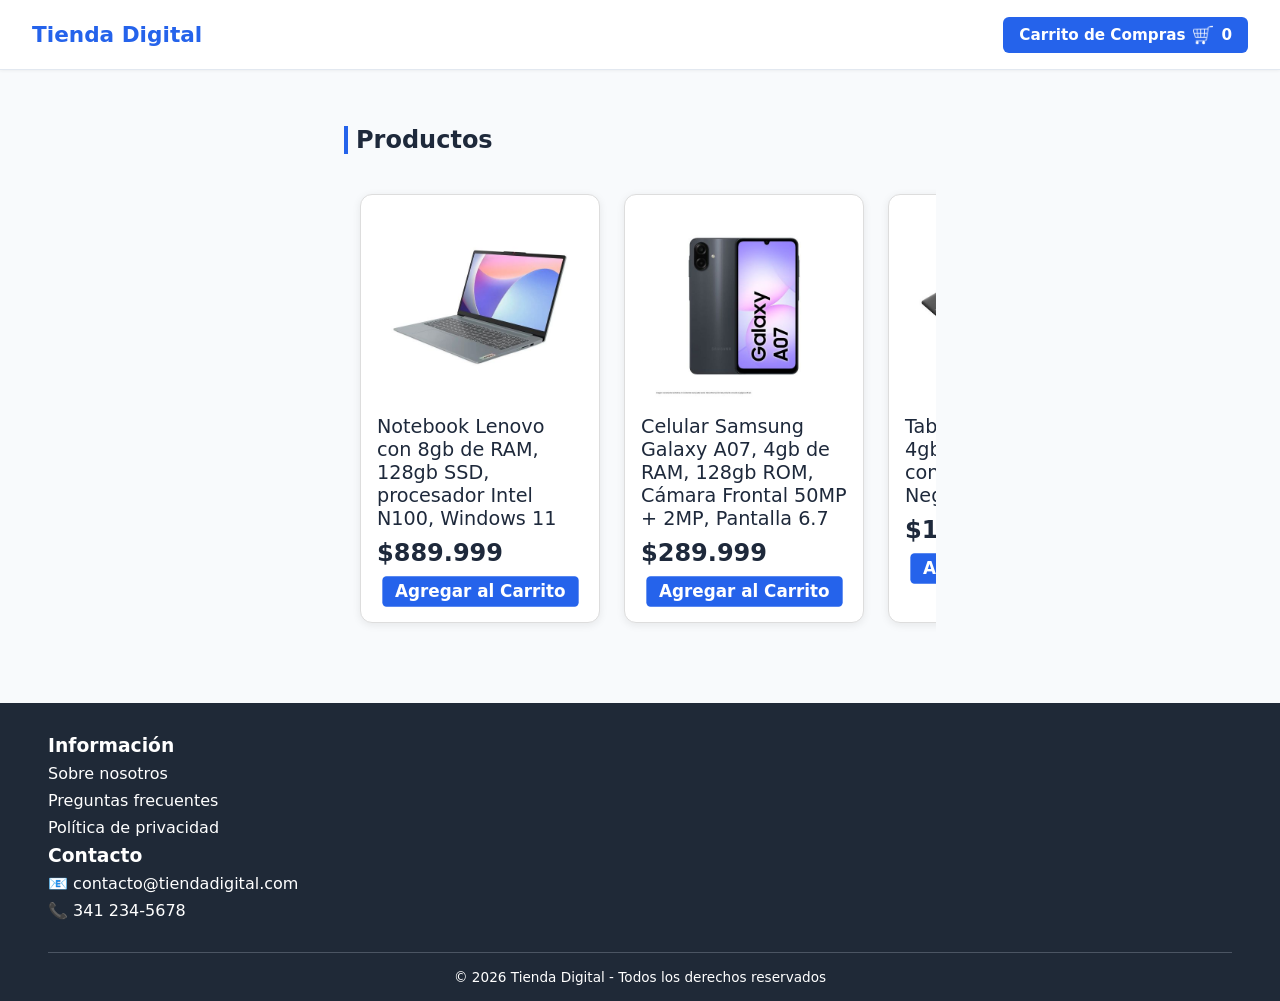
<file: index.html>
<!doctype html>
<html lang="en">
    <head>
        <meta charset="UTF-8" />
        <meta name="viewport" content="width=device-width, initial-scale=1.0" />
        <title>Tienda</title>
        <link rel="stylesheet" href="styles.css" />
    </head>
    <body>
        <header>
            <h1>Tienda Digital</h1>
            <a href="carrito.html"
                >Carrito de Compras <img src="assets/img/carrito.png" />
                <p id="cantidadDeProductos">0</p>
            </a>
        </header>

        <main>
            <h2>Productos</h2>
            <div id="listaProductos"></div>
        </main>
        <script src="producto.js"></script>
        <!--Información de los productos-->
        <script src="inicio.js"></script>

        <footer>
            <div class="footerSeccion">
                <h3>Información</h3>
                <p>Sobre nosotros</p>
                <p>Preguntas frecuentes</p>
                <p>Política de privacidad</p>
            </div>

            <div class="footerSeccion">
                <h3>Contacto</h3>
                <p>📧 contacto@tiendadigital.com</p>
                <p>📞 341 234-5678</p>
            </div>
            <div class="footerCopyright">
                © 2026 Tienda Digital - Todos los derechos reservados
            </div>
        </footer>
    </body>
</html>
</file>
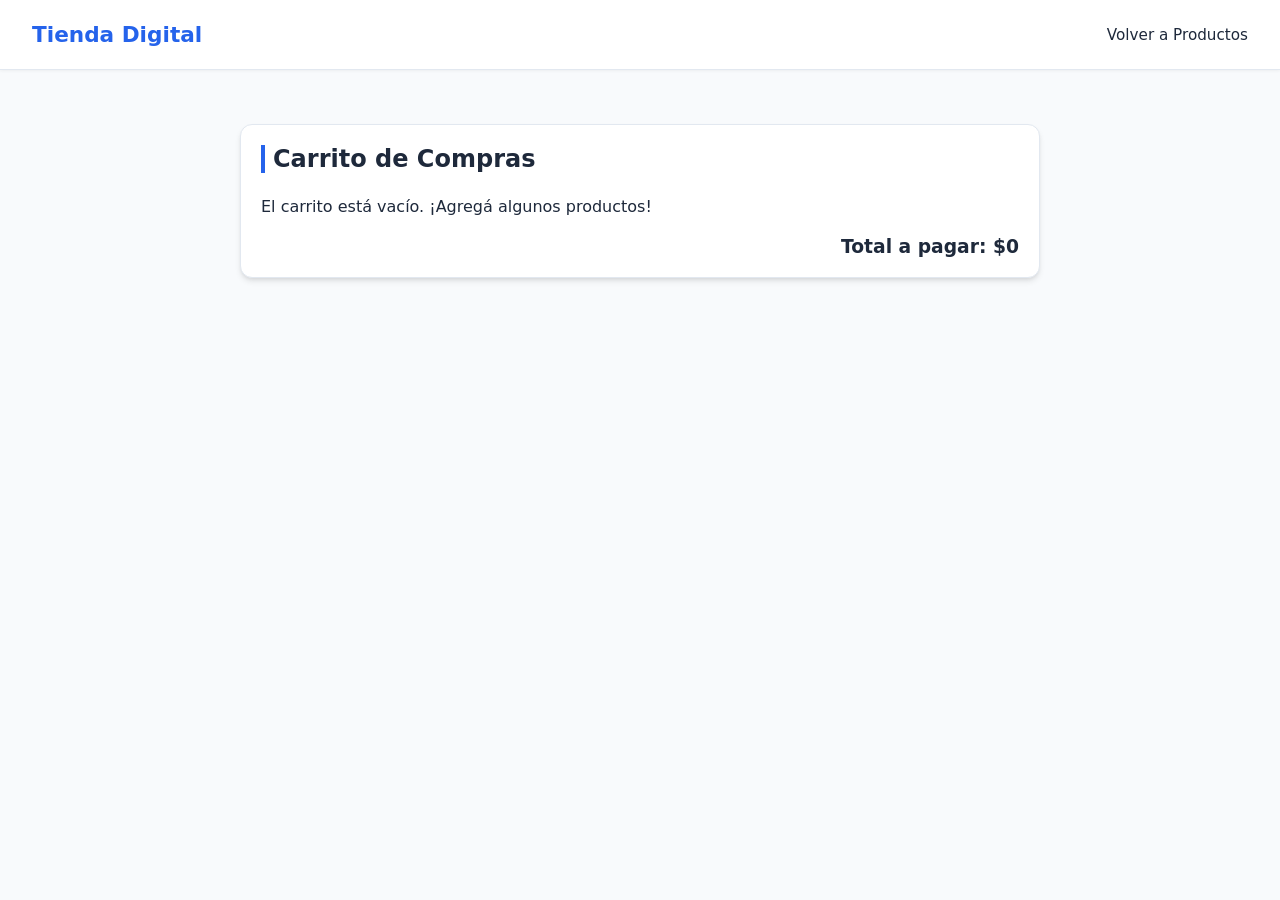
<file: carrito.html>
<!DOCTYPE html>
<html lang="es">
<head>
    <meta charset="UTF-8">
    <meta name="viewport" content="width=device-width, initial-scale=1.0">
    <title>Carrito de Compras</title>
    <link rel="stylesheet" href="styles.css">
    <script src="carrito.js"></script>
</head>
<body>
    <header>
        <h1>Tienda Digital</h1>
        <a href="index.html">Volver a Productos</a>
    </header>

    <main class="contenedor-carrito">
        <h2>Carrito de Compras</h2>
        
   
        <div id="lista-carrito"></div>
        
        <div class="resumen-total">
            <h3>Total a pagar: $<span id="precio-total">0</span></h3>
            <!-- Este botón redirige a la página del formulario -->
            <a href="nuevregistro.html" class="btn-ir-pagar">Ir a Pagar</a>
        </div>
    </main>

</body>
</html>
</file>
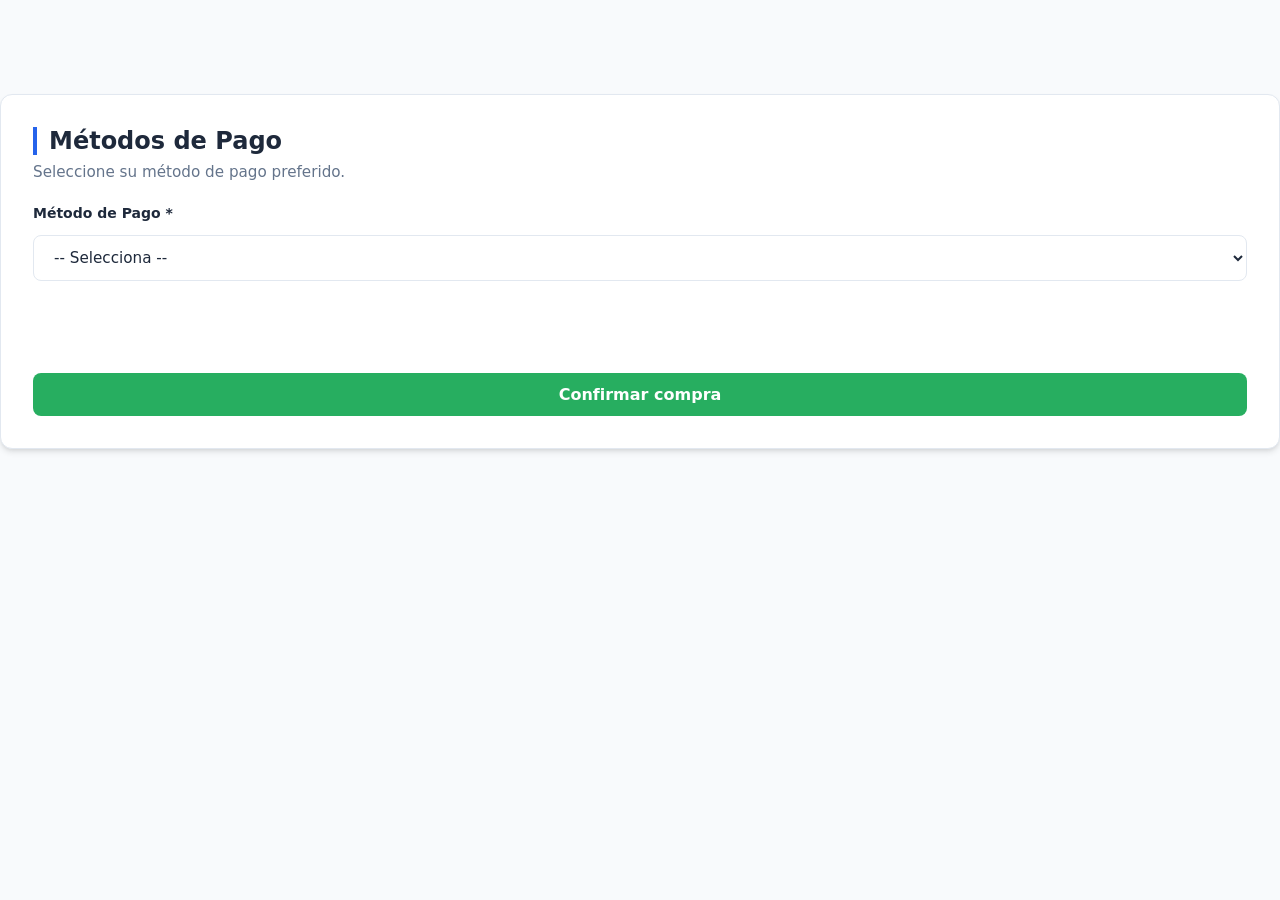
<file: formulario.html>
<!DOCTYPE html>
<html lang="es">

<head>
  <meta charset="UTF-8">
  <meta name="viewport" content="width=device-width, initial-scale=1.0">
  <title>Sistema de Registro</title>
  <script src="scriptformulario.js" defer></script>
  <link rel="stylesheet" href="styles.css">
</head>

<body>

      <!--Metodos  pago-->
      <div class="card">
        <h2>Métodos de Pago</h2>
        <p class="subtitle">Seleccione su método de pago preferido.</p>

        <form id="metodoPagoForm" novalidate>
          <div class="form-group full-width" id="group-metodoPago">
            <label>Método de Pago *</label>
            <div class="options-group">
              <select id="metodoPago">
                <option value="">-- Selecciona --</option>
                <option value="efectivo">Efectivo</option>
                <option value="debito">Tarjeta de Débito</option>
                <option value="credito">Tarjeta de Crédito</option>
                <option value="transferencia">Transferencia Bancaria</option>
              </select>
              <span class="status-icon"></span>
            </div>
            <span class="feedback"></span>
          </div>
          <!-- Sección para Efectivo -->
          <div id="infoEfectivo" style="display: none;">
            <p>Aviso: El pago en efectivo es únicamente con retiro en sucursal.</p>
          </div>

          <!-- Sección para Tarjetas (Aquí es donde pide los 16 números) -->
          <div id="infoTarjeta" style="display: none;">
            <h3>Datos de la Tarjeta</h3>
            <div>
              <label>Número de tarjeta:</label>
              <input type="text" id="numTarjeta" maxlength="16" placeholder="XXXX XXXX XXXX XXXX">
            </div>
            <div>
              <label>Fecha de vencimiento:</label>
              <input type="text" id="vencimiento" placeholder="MM/AA">
            </div>
            <div>
              <label>CVV:</label>
              <input type="password" id="cvv" maxlength="4" placeholder="123">
            </div>
            <div>
              <label>Titular:</label>
              <input type="text" id="titular" placeholder="Nombre y apellido">
            </div>
          </div>

          <!-- Sección para Transferencia -->
          <div id="infoTransferencia" style="display: none;">
            <h3>Datos para Transferencia</h3>
            <p>CBU: 0000003100012345678999</p>
            <p>Alias: tienda.digital</p>
            <p>Banco: Banco Galicia</p>
            <p>Titular de la cuenta: JEP S.A</p>
          </div>
          <br>
          <button type="button"id="pagar">Confirmar compra</button>


        </form>
    </section>



  </div>


</body>

</html>
</file>
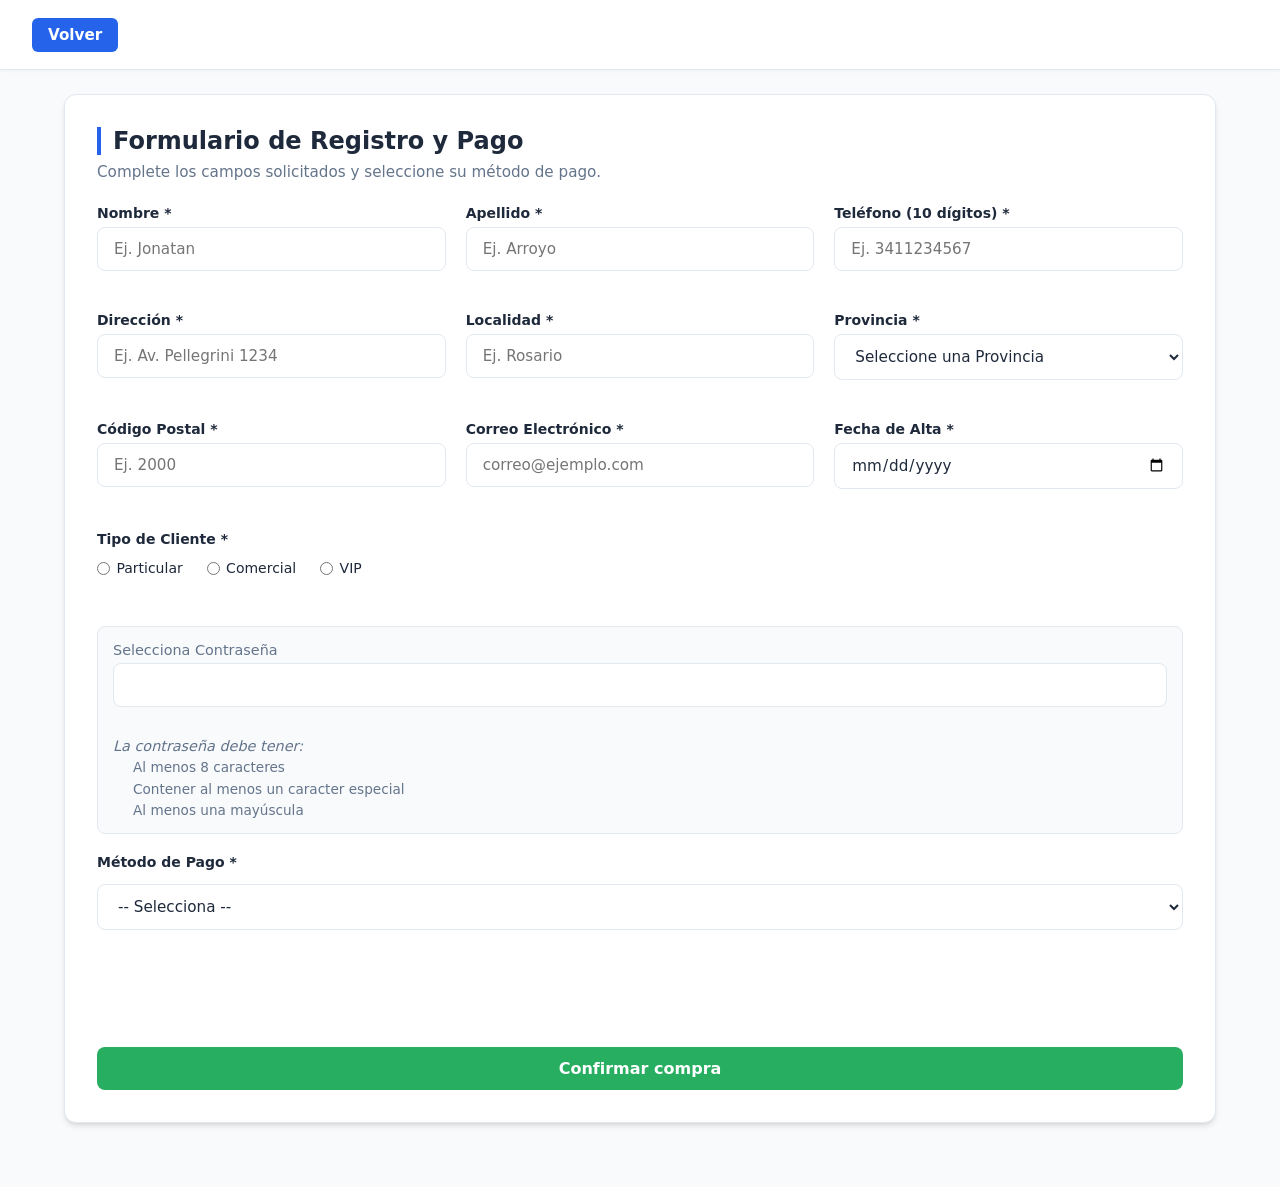
<file: nuevregistro.html>
<!DOCTYPE html>
<html lang="es">

<head>
  <meta charset="UTF-8">
  <meta name="viewport" content="width=device-width, initial-scale=1.0">
  <title>Sistema de Registro y Pago</title>
  <script src="nuevregistro.js" defer></script>
  <link rel="stylesheet" href="styles.css">
</head>

<body>

  <div class="container">

    <!-- NAVEGACIÓN DE SECCIONES -->
    <nav class="nav-tabs">
      <a href="index.html" class="nav-btn">Volver</a>
    </nav>

    <!-- SECCIÓN UNIFICADA: REGISTRO + MÉTODO DE PAGO -->
    <section id="sec-registro" class="tab-content active">
      <div class="card">
        <h2>Formulario de Registro y Pago</h2>
        <p class="subtitle">Complete los campos solicitados y seleccione su método de pago.</p>

        <form id="registroForm" novalidate>
          <input type="hidden" id="userId">

          <div class="form-grid">

            <!-- 1. Nombre -->
            <div class="form-group" id="group-nombre">
              <label for="nombre">Nombre *</label>
              <div class="input-container">
                <input type="text" id="nombre" placeholder="Ej. Jonatan" required>
                <span class="status-icon"></span>
              </div>
              <span class="feedback"></span>
            </div>

            <!-- 2. Apellido -->
            <div class="form-group" id="group-apellido">
              <label for="apellido">Apellido *</label>
              <div class="input-container">
                <input type="text" id="apellido" placeholder="Ej. Arroyo" required>
                <span class="status-icon"></span>
              </div>
              <span class="feedback"></span>
            </div>

            <!-- 3. Teléfono -->
            <div class="form-group" id="group-telefono">
              <label for="telefono">Teléfono (10 dígitos) *</label>
              <div class="input-container">
                <input type="tel" id="telefono" placeholder="Ej. 3411234567" maxlength="10" required>
                <span class="status-icon"></span>
              </div>
              <span class="feedback"></span>
            </div>

            <!-- 4. Dirección -->
            <div class="form-group" id="group-direccion">
              <label for="direccion">Dirección *</label>
              <div class="input-container">
                <input type="text" id="direccion" placeholder="Ej. Av. Pellegrini 1234" required>
                <span class="status-icon"></span>
              </div>
              <span class="feedback"></span>
            </div>

            <!-- 5. Localidad -->
            <div class="form-group" id="group-localidad">
              <label for="localidad">Localidad *</label>
              <div class="input-container">
                <input type="text" id="localidad" placeholder="Ej. Rosario" required>
                <span class="status-icon"></span>
              </div>
              <span class="feedback"></span>
            </div>

            <!-- 6. Provincia (Select) -->
            <div class="form-group" id="group-provincia">
              <label for="provincia">Provincia *</label>
              <div class="input-container">
                <select id="provincia" required>
                  <option value="">Seleccione una Provincia</option>
                  <option value="Santa Fe">Santa Fe</option>
                  <option value="Buenos Aires">Buenos Aires</option>
                  <option value="CABA">CABA</option>
                  <option value="Córdoba">Córdoba</option>
                  <option value="Mendoza">Mendoza</option>
                  <option value="Entre Ríos">Entre Ríos</option>
                  <option value="San Luis">San Luis</option>
                  <option value="Tucumán">Tucumán</option>
                  <option value="Salta">Salta</option>
                  <option value="Jujuy">Jujuy</option>
                  <option value="Chaco">Chaco</option>
                  <option value="Formosa">Formosa</option>
                  <option value="Misiones">Misiones</option>
                  <option value="Corrientes">Corrientes</option>
                  <option value="La Pampa">La Pampa</option>
                  <option value="Neuquén">Neuquén</option>
                  <option value="Río Negro">Río Negro</option>
                  <option value="San Juan">San Juan</option>
                  <option value="Tierra del Fuego">Tierra del Fuego</option>
                  <option value="Chubut">Chubut</option>
                  <option value="Catamarca">Catamarca</option>
                  <option value="La Rioja">La Rioja</option>
                  <option value="Santa Cruz">Santa Cruz</option>
                </select>
                <span class="status-icon"></span>
              </div>
              <span class="feedback"></span>
            </div>

            <!-- 7. Código Postal -->
            <div class="form-group" id="group-codigoPostal">
              <label for="codigoPostal">Código Postal *</label>
              <div class="input-container">
                <input type="text" id="codigoPostal" placeholder="Ej. 2000" maxlength="8" required>
                <span class="status-icon"></span>
              </div>
              <span class="feedback"></span>
            </div>

            <!-- 8. Email -->
            <div class="form-group" id="group-email">
              <label for="email">Correo Electrónico *</label>
              <div class="input-container">
                <input type="email" id="email" placeholder="correo@ejemplo.com" required>
                <span class="status-icon"></span>
              </div>
              <span class="feedback"></span>
            </div>

            <!-- Campo Adicional: Fecha de Alta -->
            <div class="form-group" id="group-fechaRegistro">
              <label for="fechaRegistro">Fecha de Alta *</label>
              <div class="input-container">
                <input type="date" id="fechaRegistro" required>
                <span class="status-icon"></span>
              </div>
              <span class="feedback"></span>
            </div>

            <!-- Campo Adicional: Radio Group -->
            <div class="form-group full-width" id="group-tipoCliente">
              <label>Tipo de Cliente *</label>
              <div class="options-group">
                <label><input type="radio" name="tipoCliente" value="Particular"> Particular</label>
                <label><input type="radio" name="tipoCliente" value="Comercial"> Comercial</label>
                <label><input type="radio" name="tipoCliente" value="VIP"> VIP</label>
              </div>
              <span class="feedback"></span>
            </div>

            <!-- Contraseña -->
            <div class="password form-group full-width">
              <p>Selecciona Contraseña</p>
              <input type="password" name="pass" id="contra">
              <br>
              <p><em>La contraseña debe tener:</em></p>
              <ol>Al menos 8 caracteres</ol>
              <ol>Contener al menos un caracter especial</ol>
              <ol>Al menos una mayúscula</ol>
            </div>

            <!-- SECCIÓN DE MÉTODO DE PAGO DENTRO DE LA GRILLA -->
            <div class="form-group full-width" id="group-metodoPago">
              <label>Método de Pago *</label>
              <div class="options-group">
                <select id="metodoPago" required>
                  <option value="">-- Selecciona --</option>
                  <option value="efectivo">Efectivo</option>
                  <option value="debito">Tarjeta de Débito</option>
                  <option value="credito">Tarjeta de Crédito</option>
                  <option value="transferencia">Transferencia Bancaria</option>
                </select>
                <span class="status-icon"></span>
              </div>
              <span class="feedback"></span>
            </div>

          </div> <!-- FIN DE FORM-GRID -->

          <!-- DETALLES DE PAGO FUERA DE LA GRILLA -->
          
          <!-- Sección para Efectivo -->
          <div id="infoEfectivo" style="display: none; margin-top: 15px;">
            <p>Aviso: El pago en efectivo es únicamente con retiro en sucursal.</p>
          </div>

          <!-- Sección para Tarjetas -->
          <div id="infoTarjeta" style="display: none; margin-top: 15px;">
            <h3>Datos de la Tarjeta</h3>
            <div style="margin-bottom: 10px;">
              <label>Número de tarjeta:</label><br>
              <input type="text" id="numTarjeta" maxlength="16" placeholder="XXXX XXXX XXXX XXXX" style="width: 100%; padding: 8px;">
            </div>
            <div style="margin-bottom: 10px;">
              <label>Fecha de vencimiento:</label><br>
              <input type="text" id="vencimiento" placeholder="MM/AA" style="width: 100%; padding: 8px;">
            </div>
            <div style="margin-bottom: 10px;">
              <label>CVV:</label><br>
              <input type="password" id="cvv" maxlength="4" placeholder="123" style="width: 100%; padding: 8px;">
            </div>
            <div style="margin-bottom: 10px;">
              <label>Titular:</label><br>
              <input type="text" id="titular" placeholder="Nombre y apellido" style="width: 100%; padding: 8px;">
            </div>
          </div>

          <!-- Sección para Transferencia -->
          <div id="infoTransferencia" style="display: none; margin-top: 15px;">
            <h3>Datos para Transferencia</h3>
            <p>CBU: 0000003100012345678999</p>
            <p>Alias: tienda.digital</p>
            <p>Banco: Banco Galicia</p>
            <p>Titular de la cuenta: JEP S.A</p>
          </div>

          <br>
          <button type="button" id="pagar" style="margin-top: 20px;">Confirmar compra</button>

        </form>
      </div>
    </section>

  </div>

</body>

</html>
</file>
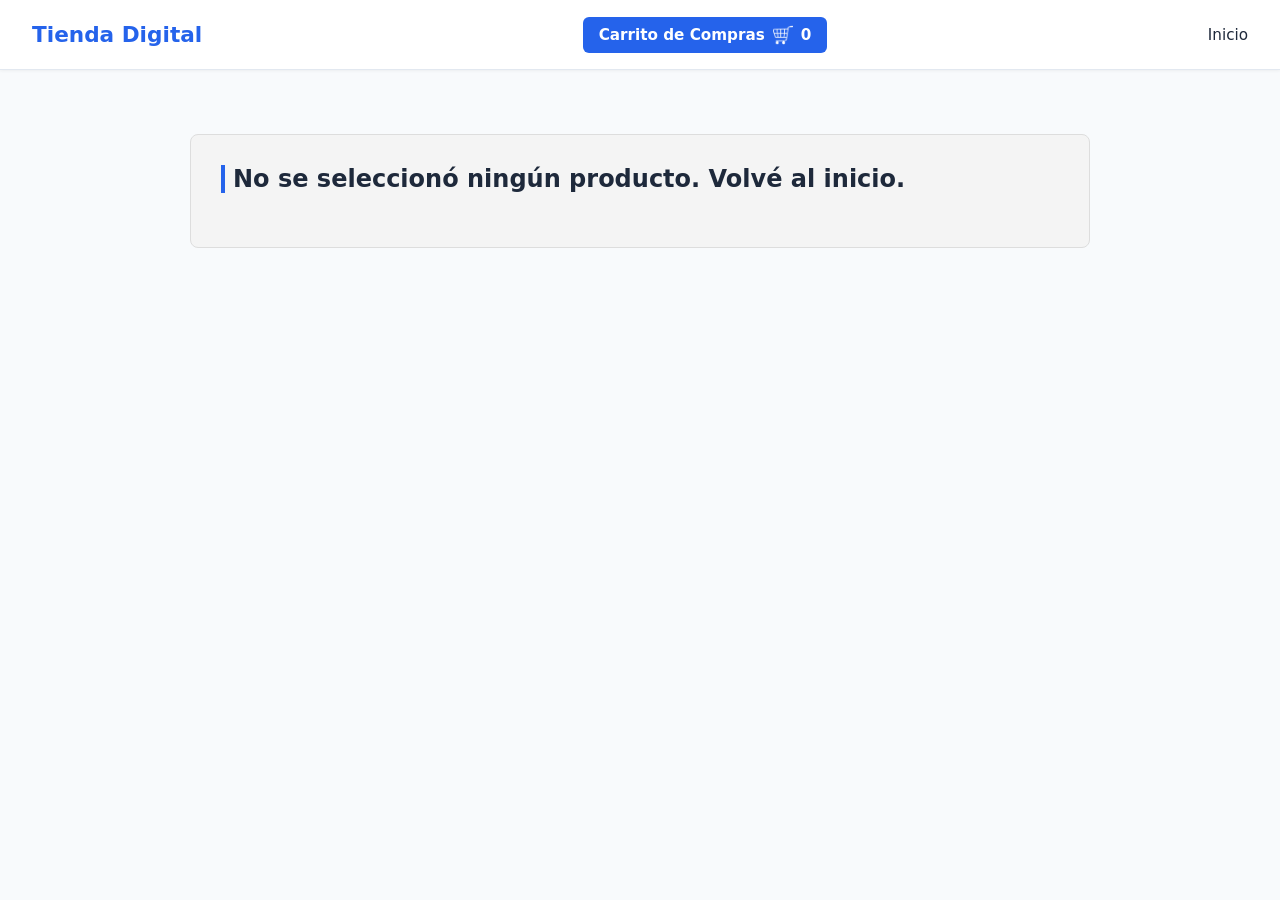
<file: vistaProducto.html>
<!DOCTYPE html>
<html lang="es">
<head>
    <meta charset="UTF-8">
    <meta name="viewport" content="width=device-width, initial-scale=1.0">
    <title>Detalle del Producto</title>
    <link rel="stylesheet" href="styles.css">
</head>
<body>
     <header>
            <h1>Tienda Digital</h1>
            <a href="carrito.html">Carrito de Compras
                <img src="assets/img/carrito.png"><p id="cantidadDeProductos">0</p>
            </a>
            <a href="index.html">Inicio</a>
            
            
        </header>

   
    <main class="contenedor-vista-producto" id="detalle-producto">
    </main>

    <script src="vistaProducto.js"></script>
</body>
</html>
</file>
<file: styles.css>
:root {
    --primary-color: #2563eb;
    --primary-hover: #1d4ed8;
    --bg-color: #f8fafc;
    --card-bg: #ffffff;
    --text-main: #1e293b;
    --text-muted: #64748b;
    --border-color: #e2e8f0;
    --shadow: 0 4px 6px -1px rgb(0 0 0 / 0.1), 0 2px 4px -2px rgb(0 0 0 / 0.1);
    --header-height: 70px;
}

* {
    margin: 0;
    padding: 0;
    box-sizing: border-box;
    font-family: 'Segoe UI', system-ui, -apple-system, sans-serif;
}

body {
    background-color: var(--bg-color);
    color: var(--text-main);
    padding-top: calc(var(--header-height) + 1rem);
    min-height: 100vh;
}

/* ==========================================
Barra de Navegación (Header Fijo / Nav-tabs)
========================================== */
header {
    position: fixed;
    top: 0;
    left: 0;
    width: 100%;
    height: var(--header-height);
    background-color: var(--card-bg);
    border-bottom: 1px solid var(--border-color);
    display: flex;
    justify-content: space-between;
    align-items: center;
    padding: 0 2rem;
    z-index: 1000;
    box-shadow: 0 1px 3px 0 rgb(0 0 0 / 0.05);
}

header h1 {
    font-size: 1.35rem;
    color: var(--primary-color);
    font-weight: 700;
}

header a {
    text-decoration: none;
    color: var(--text-main);
    font-weight: 500;
    font-size: 0.95rem;
    transition: color 0.2s ease;
    display: flex;
    align-items: center;
    gap: 0.5rem;
}

header a:hover {
    color: var(--primary-color);
}

header a[href="carrito.html"] {
    background-color: var(--primary-color);
    color: white;
    padding: 0.5rem 1rem;
    border-radius: 6px;
    font-weight: 600;
}

header a[href="carrito.html"]:hover {
    background-color: var(--primary-hover);
    color: white;
}

header a img {
    width: 20px;
    height: 20px;
    object-fit: contain;
    filter: brightness(0) invert(1);
}

footer {
    margin-top: 4rem;
    background-color: #1f2937;
    color: white;
    padding: 2rem 3rem 1rem;
}
.footerContenido {
    display: flex;
    justify-content: space-around;
    gap: 3rem;
}

.footerSeccion {
    flex: 1;
}

.footerSeccion h3 {
    margin-top: 0;
}

.footerSeccion p {
    margin: 0.5rem 0;
}

.footerCopyright {
    margin-top: 2rem;
    padding-top: 1rem;
    border-top: 1px solid #4b5563;
    text-align: center;
    font-size: 0.85rem;
}

/* ==========================================
   Contenido Principal (Main)
   ========================================== */
main {
    box-sizing: border-box;
    max-width: 50%;
    margin: 2rem auto;
    padding: 0 1.5rem;
}

main h2 {
    font-size: 1.5rem;
    margin-bottom: 1.5rem;
    color: var(--text-main);
    border-left: 4px solid var(--primary-color);
    padding-left: 0.5rem;
}

/* Contenedor de todos los productos */
#listaProductos {
    display: flex;
    gap: 1.5rem;
    overflow: auto;
    width: 100%;
    padding: 1rem;
    box-sizing: border-box;
}

/* Contenedor de cada producto individual */
.contenedorProducto {
    display: flex;
    flex-direction: column;
    flex: 0 0 240px;
    padding: 1rem;
    gap: 0.6rem;
    border: 1px solid #ddd;
    border-radius: 12px;
    background-color: white;
    box-shadow: 0 2px 8px rgba(0, 0, 0, 0.08);
    transition: transform 0.2s, box-shadow 0.2s;
}

.contenedorProducto:hover {
    transform: translateY(-5px);
    box-shadow: 0 6px 16px rgba(0, 0, 0, 0.15);
}

.productoImagen {
    width: 100%;
    height: 190px;
    object-fit: contain;
}

/* Descripción del producto */
.contenedorProducto p:first-of-type {
    min-height: 45px;
    margin: 0;
    font-size: 1.2rem;
}

/* Precio */
.contenedorProducto p:nth-of-type(2) {
    margin: 0;
    font-size: 1.5rem;
    font-weight: bold;
}

.botonAgregarAlCarrito {
    align-self: center;
    padding: 0.6rem 1rem;
}

.controlCantidad {
    display: flex;
    align-items: center;
    justify-content: center;
    gap: 1rem;
    margin-top: 0.5rem;
}

.controlCantidad button {
    width: 40px;
    height: 40px;
    border: none;
    border-radius: 6px;
    font-size: 1.4rem;
    font-weight: bold;
    cursor: pointer;
}

.controlCantidad span {
    min-width: 30px;
    text-align: center;
    font-size: 1.3rem;
    font-weight: bold;
}

.botonAgregarAlCarrito,
.controlCantidad button:hover {
    transform: scale(1.05);
}

/* ==========================================
   Responsive (Diseño adaptable para móviles)
   ========================================== */
@media (max-width: 768px) {
    header {
        padding: 0 1rem;
        flex-direction: column;
        height: auto;
        padding: 0.75rem 1rem;
        gap: 0.5rem;
    }

    body {
        padding-top: 130px;
        /* Ajusta el espacio superior para el header en dos líneas */
    }

    header h1 {
        font-size: 1.1rem;
    }

    header nav,
    header a {
        font-size: 0.85rem;
    }
}


/* ==========================================
   Formulario
   ========================================== */

body {
    background-color: var(--bg-color);
    color: var(--text-main);
    padding-top: calc(var(--header-height) + 1.5rem);
    /* Espacio para que el contenido no quede oculto bajo la barra fija */
    min-height: 100vh;
}

/* ==========================================
   Barra de Navegación Fija (Coherente con la Tienda)
   ========================================== */
.nav-tabs {
    position: fixed;
    top: 0;
    left: 0;
    width: 100%;
    height: var(--header-height);
    background-color: var(--card-bg);
    border-bottom: 1px solid var(--border-color);
    display: flex;
    justify-content: flex-start;
    align-items: center;
    padding: 0 2rem;
    z-index: 1000;
    box-shadow: 0 1px 3px 0 rgb(0 0 0 / 0.05);
}

.nav-btn {
    background-color: var(--primary-color);
    color: white;
    border: none;
    padding: 0.5rem 1rem;
    border-radius: 6px;
    font-weight: 600;
    font-size: 0.95rem;
    cursor: pointer;
    transition: background-color 0.2s ease;
    text-decoration: none;
    display: inline-flex;
    align-items: center;
    gap: 0.5rem;
}

.nav-btn:hover {
    background-color: var(--primary-hover);
}

/* ==========================================
Estructura Principal y Tarjetas (Cards)
========================================== */
.container {
    max-width: 1200px;
    margin: 0 auto;
    padding: 0 1.5rem 2rem 1.5rem;
}

main {
    box-sizing: border-box;
    max-width: 50%;
    margin: 2rem auto;
    padding: 0 1.5rem;
}

main h2 {
    font-size: 1.5rem;
    margin-bottom: 1.5rem;
    color: var(--text-main);
    border-left: 4px solid var(--primary-color);
    padding-left: 0.5rem;
}

.card {
    background-color: var(--card-bg);
    border: 1px solid var(--border-color);
    border-radius: 12px;
    padding: 2rem;
    box-shadow: var(--shadow);
    margin-bottom: 2rem;
}

.card h2 {
    font-size: 1.5rem;
    color: var(--text-main);
    margin-bottom: 0.5rem;
    border-left: 4px solid var(--primary-color);
    padding-left: 0.75rem;
}

.subtitle {
    color: var(--text-muted);
    font-size: 0.95rem;
    margin-bottom: 1.5rem;
}

/* ==========================================
Contenedor de Productos (Index)
========================================== */
#listaProductos {
    display: flex;
    gap: 1.5rem;
    overflow: auto;
    width: 100%;
}

.contenedorProducto {
    flex: 0 0 240px;
}

/* ==========================================
Formulario y Rejilla de Inputs (Grid)
========================================== */
.form-grid {
    display: grid;
    grid-template-columns: repeat(auto-fit, minmax(280px, 1fr));
    gap: 1.25rem;
    margin-bottom: 1.5rem;
}

.form-group {
    display: flex;
    flex-direction: column;
    gap: 0.35rem;
}

.form-group.full-width {
    grid-column: 1 / -1;
}

.form-group label {
    font-size: 0.875rem;
    font-weight: 600;
    color: var(--text-main);
}

.input-container {
    position: relative;
    display: flex;
    align-items: center;
}

.form-group input[type="text"],
.form-group input[type="tel"],
.form-group input[type="email"],
.form-group input[type="date"],
.form-group input[type="password"],
.form-group select {
    width: 100%;
    padding: 0.75rem 1rem;
    border: 1px solid var(--border-color);
    border-radius: 8px;
    font-size: 0.95rem;
    color: var(--text-main);
    background-color: #fff;
    outline: none;
    transition: border-color 0.2s ease, box-shadow 0.2s ease;
}

.form-group input:focus,
.form-group select:focus {
    border-color: var(--primary-color);
    box-shadow: 0 0 0 3px rgba(37, 99, 235, 0.15);
}

.options-group {
    display: flex;
    gap: 1.5rem;
    flex-wrap: wrap;
    padding: 0.5rem 0;
}

.options-group label {
    font-weight: normal;
    display: flex;
    align-items: center;
    gap: 0.4rem;
    cursor: pointer;
}

.feedback {
    font-size: 0.75rem;
    color: #ef4444;
    min-height: 1rem;
}

/* Bloque especial de contraseña */
.password {
    background-color: #f8fafc;
    padding: 15px;
    border: 1px solid var(--border-color);
    border-radius: 8px;
}

.password p {
    font-size: 0.9rem;
    color: var(--text-muted);
}

.password ol {
    margin-left: 20px;
    font-size: 0.85rem;
    color: var(--text-muted);
}

/* ==========================================
Secciones de Pago y Botón de Acción
========================================== */
#infoEfectivo,
#infoTarjeta,
#infoTransferencia {
    background-color: #f8fafc;
    border: 1px solid var(--border-color);
    padding: 20px;
    border-radius: 8px;
    margin-top: 15px;
}

#infoTarjeta h3,
#infoTransferencia h3 {
    font-size: 1.05rem;
    margin-bottom: 12px;
    color: var(--text-main);
}

#infoTarjeta label {
    font-size: 0.85rem;
    color: var(--text-muted);
}

#infoTarjeta input {
    margin-top: 4px;
    margin-bottom: 10px;
}

#pagar {
    background-color: #27ae60;
    color: white;
    border: none;
    padding: 0.75rem 1.5rem;
    border-radius: 8px;
    font-weight: 600;
    cursor: pointer;
    width: 100%;
    font-size: 1rem;
    transition: background-color 0.2s ease;
    margin-top: 20px;
}

#pagar:hover {
    background-color: #219653;
}

/* ==========================================
   Tabla de Registros (CRUD)
   ========================================== */
.table-responsive {
    width: 100%;
    overflow-x: auto;
}

table {
    width: 100%;
    border-collapse: collapse;
    text-align: left;
    font-size: 0.9rem;
}

th {
    background-color: #f1f5f9;
    color: var(--text-main);
    font-weight: 600;
    padding: 0.85rem 1rem;
    border-bottom: 2px solid var(--border-color);
}

td {
    padding: 0.85rem 1rem;
    border-bottom: 1px solid var(--border-color);
    color: var(--text-main);
}

tr:hover td {
    background-color: #f8fafc;
}

/* ==========================================
   Responsive (Celulares)
   ========================================== */
@media (max-width: 768px) {
    .nav-tabs {
        padding: 0 1rem;
    }

    body {
        padding-top: calc(var(--header-height) + 1rem);
    }

    .card {
        padding: 1.25rem;
    }
}


/*========================================== 
Carrito de Compras
========================================== */
.contenedor-carrito {
    max-width: 800px;
    margin: 30px auto;
    padding: 20px;
    background: var(--card-bg);
    border: 1px solid var(--border-color);
    border-radius: 12px;
    box-shadow: var(--shadow);
}

.item-carrito {
    display: flex;
    justify-content: space-between;
    align-items: center;
    padding: 15px 0;
    border-bottom: 1px solid var(--border-color);
    gap: 15px;
}

.img-carrito {
    width: 80px;
    height: 80px;
    object-fit: cover;
    border-radius: 6px;
}

.info-producto {
    flex: 1;
}

.btn-eliminar {
    background-color: #ef4444;
    color: white;
    border: none;
    padding: 8px 12px;
    border-radius: 6px;
    cursor: pointer;
    font-weight: 600;
    transition: background-color 0.2s;
}

.btn-eliminar:hover {
    background-color: #dc2626;
}

.resumen-total {
    margin-top: 20px;
    text-align: right;
    display: flex;
    flex-direction: column;
    align-items: flex-end;
    gap: 15px;
}

.btn-ir-pagar {
    background-color: #27ae60;
    color: white;
    padding: 12px 24px;
    text-decoration: none;
    border-radius: 8px;
    font-weight: bold;
    transition: background-color 0.2s;
}

/* ESTILOS PARA LA CANTIDAD */
.control-cantidad {
    display: flex;
    align-items: center;
    gap: 15px;
    margin-top: 10px;
}

.btn-sumar,
.btn-restar,
.botonAgregarAlCarrito {
    background-color: var(--primary-color);
    color: white;
    transition: color 0.2s ease;
    border: none;
    padding: 5px 12px;
    font-size: 16px;
    font-weight: bold;
    cursor: pointer;
    border-radius: 4px;
}

.btn-sumar:hover,
.btn-restar,
.botonAgregarAlCarrito:hover {
    background-color: var(--primary-hover);
}

.cantidad-numero {
    font-weight: bold;
    font-size: 16px;
}

.acciones-producto {
    display: flex;
    flex-direction: column;
    align-items: flex-end;
    gap: 10px;
}

/* Estilo para cuando el botón restar está deshabilitado */
.btn-restar:disabled {
    background-color: #f0f0f0;
    cursor: not-allowed;
    opacity: 0.6;
}


.btn-restar:disabled:hover {
    background-color: #f0f0f0;
}

/* Breakpoint para Celulares Responsive */
@media (max-width: 480px) {
    .item-carrito {
        flex-direction: column;
        text-align: center;
    }

    .resumen-total {
        align-items: center;
    }

    .btn-ir-pagar:hover {
        background-color: #219653;
    }
}

/* ==========================================
Responsive Design
========================================== */
@media (max-width: 768px) {
    header {
        padding: 0 1rem;
        flex-direction: column;
        height: auto;
        padding: 0.75rem 1rem;
        gap: 0.5rem;
    }

    body {
        padding-top: 130px;
    }

    header h1 {
        font-size: 1.1rem;
    }

    header nav,
    header a {
        font-size: 0.85rem;
    }

    .card {
        padding: 1.25rem;
    }

    main {
        max-width: 100%;
    }


}

@media (max-width: 480px) {
    .item-carrito {
        flex-direction: column;
        text-align: center;
    }

    .resumen-total {
        align-items: center;
    }
}


/* Responsive: apila la foto y el texto en celulares */
@media (max-width: 768px) {
    .contenedor-vista-producto {
        flex-direction: column;
    }
}

/* --- ESTILOS DE LA VISTA DE PRODUCTO --- */
.contenedor-vista-producto {
    max-width: 900px;
    margin: 40px auto;
    display: flex;
    gap: 40px;
    padding: 30px;
    background: #f4f4f4;
    border-radius: 8px;
    border: 1px solid #ddd;
}

.galeria-producto {
    flex: 1;
}

.img-principal {
    width: 100%;
    height: 350px;
    object-fit: cover;
    border-radius: 8px;
    margin-bottom: 15px;
    background-color: white;
}

.miniaturas {
    display: flex;
    gap: 10px;
    justify-content: space-between;
}

.miniatura {
    width: 30%;
    height: 80px;
    object-fit: cover;
    border-radius: 4px;
    cursor: pointer;
    border: 2px solid transparent;
}

.miniatura:hover {
    border: 2px solid #4CAF50;
}

.info-detalle {
    flex: 1;
    display: flex;
    flex-direction: column;
    justify-content: center;
}

.info-detalle h2 {
    font-size: 28px;
    margin-bottom: 15px;
}

.descripcion-detalle {
    font-size: 16px;
    line-height: 1.5;
    margin-bottom: 25px;
}

.precio-detalle {
    font-size: 32px;
    color: #333;
    margin-bottom: 30px;
}

#btn-agregar-detalle {
    align-self: flex-start;
    /* Evita que el botón se estire a lo ancho */
    padding: 15px 30px;
    /* Le da más aire por dentro */
    font-size: 18px;
    cursor: pointer;
    border: none;
    margin-top: 10px;
}
</file>
